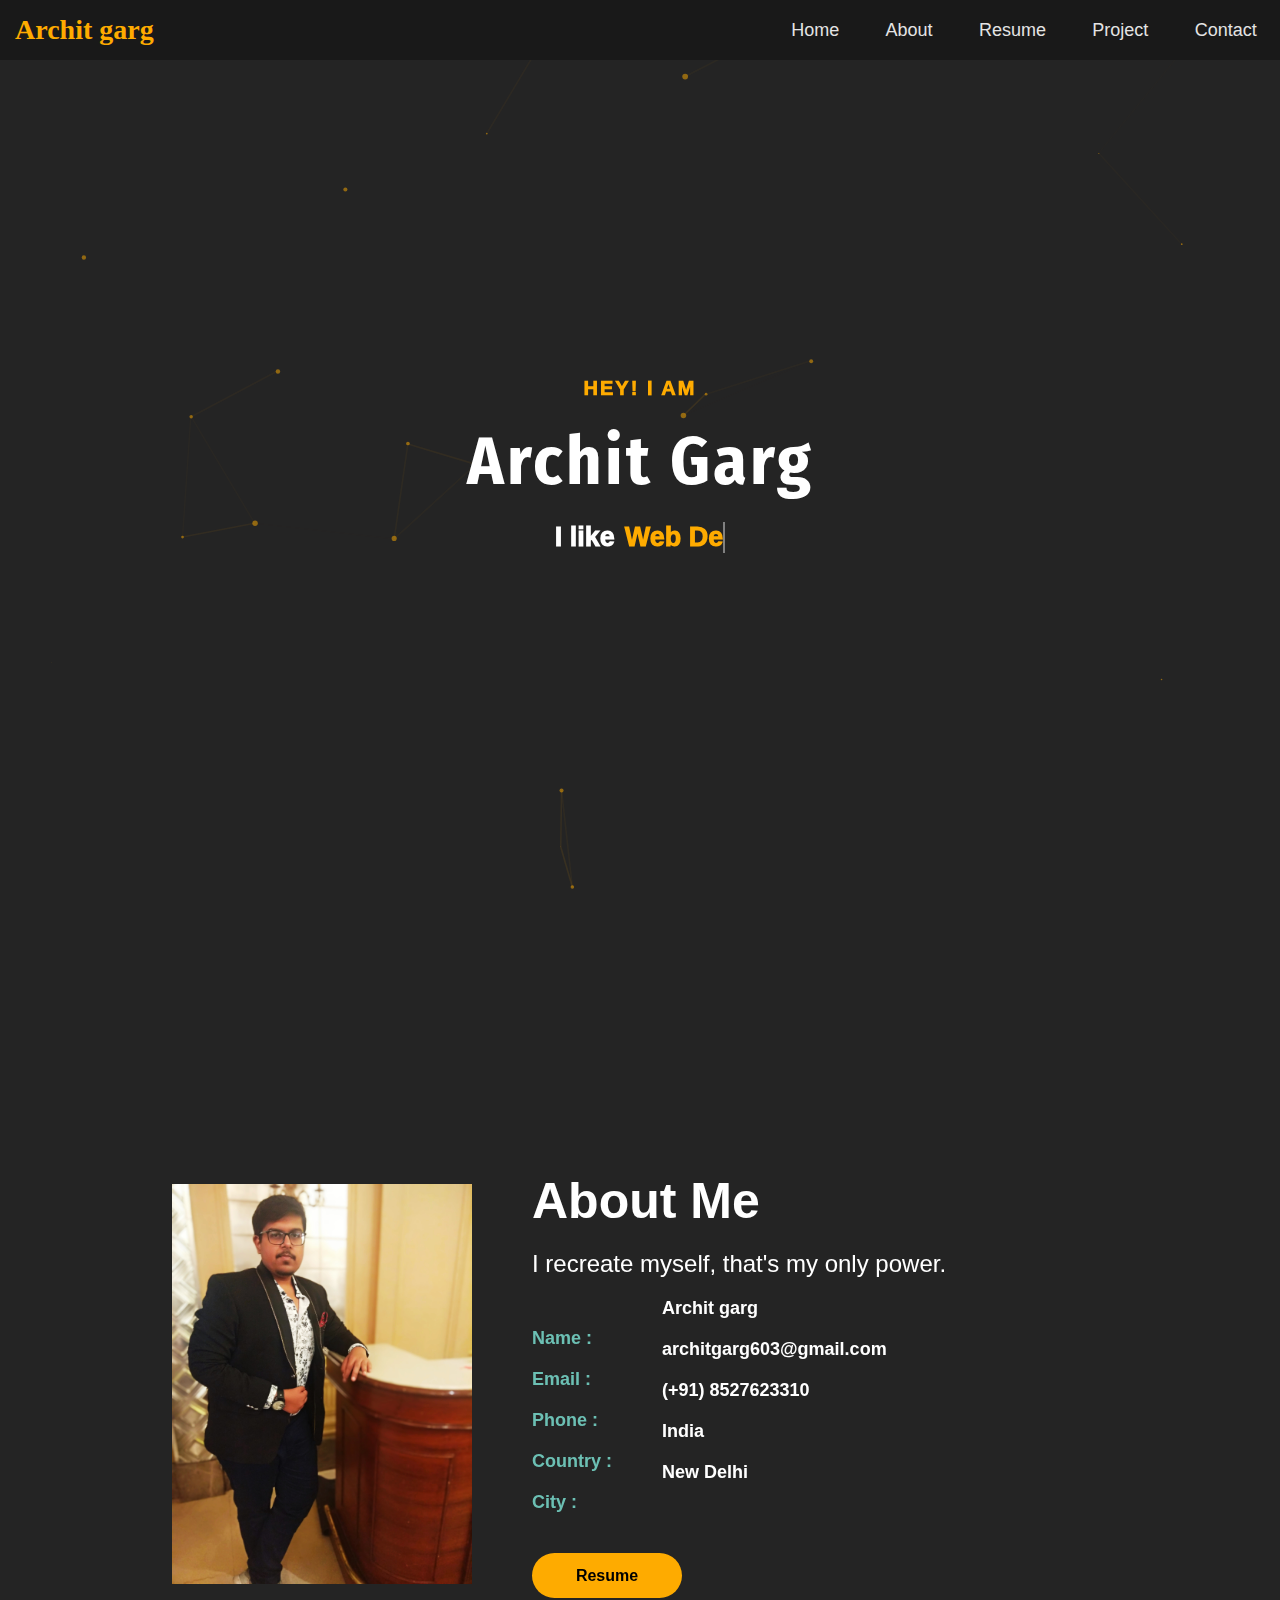
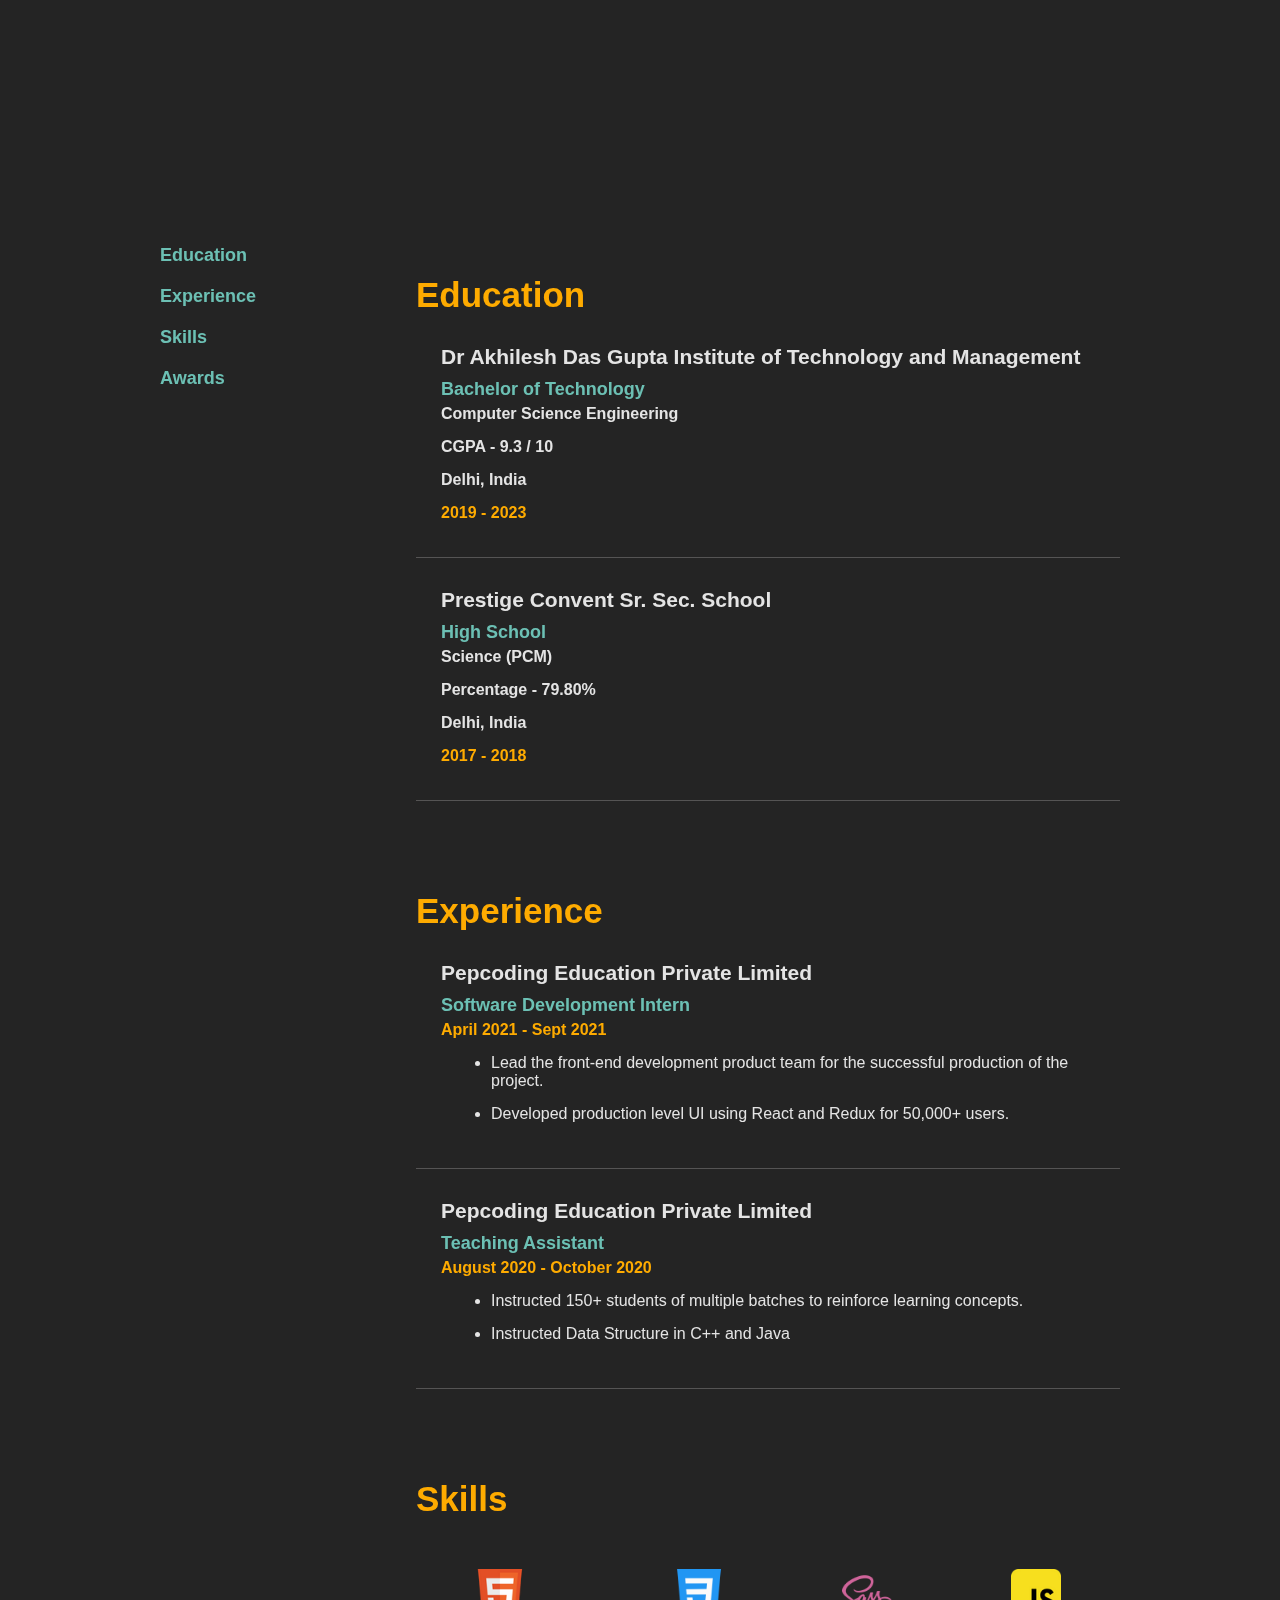
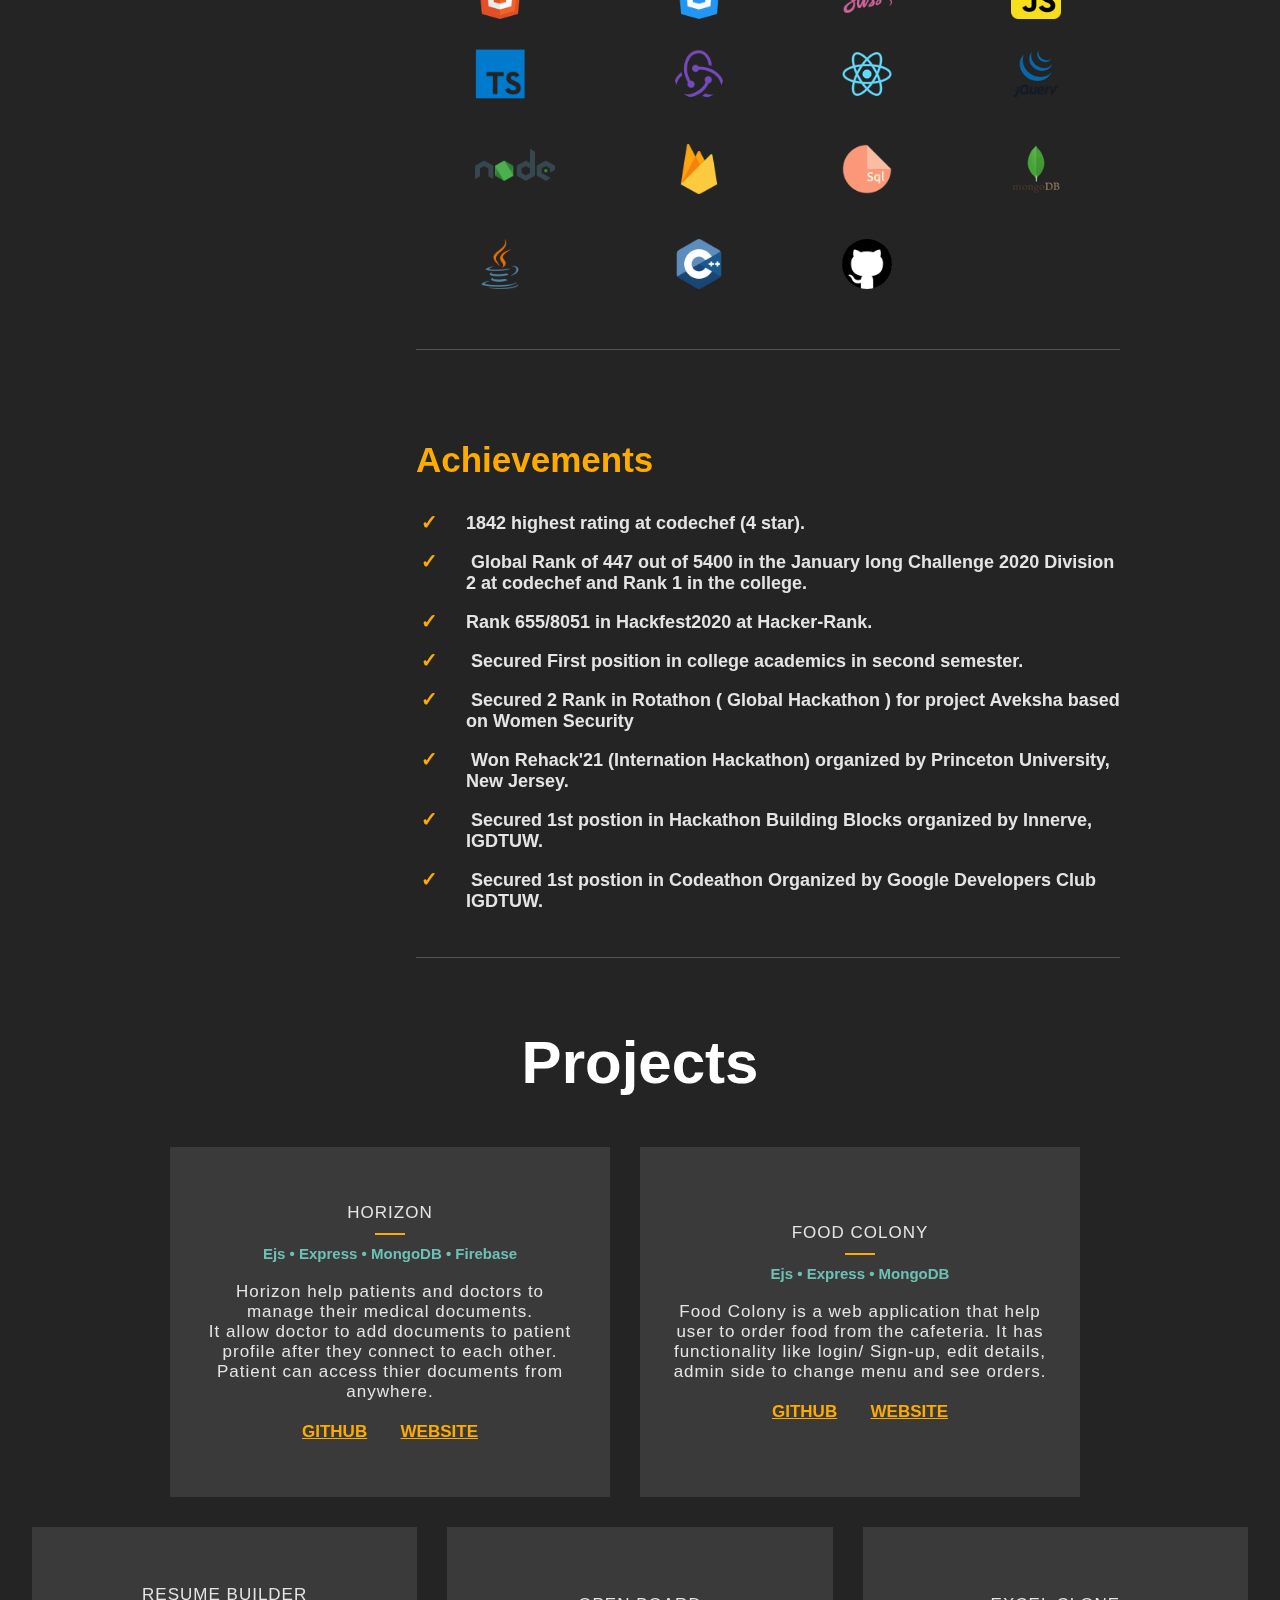
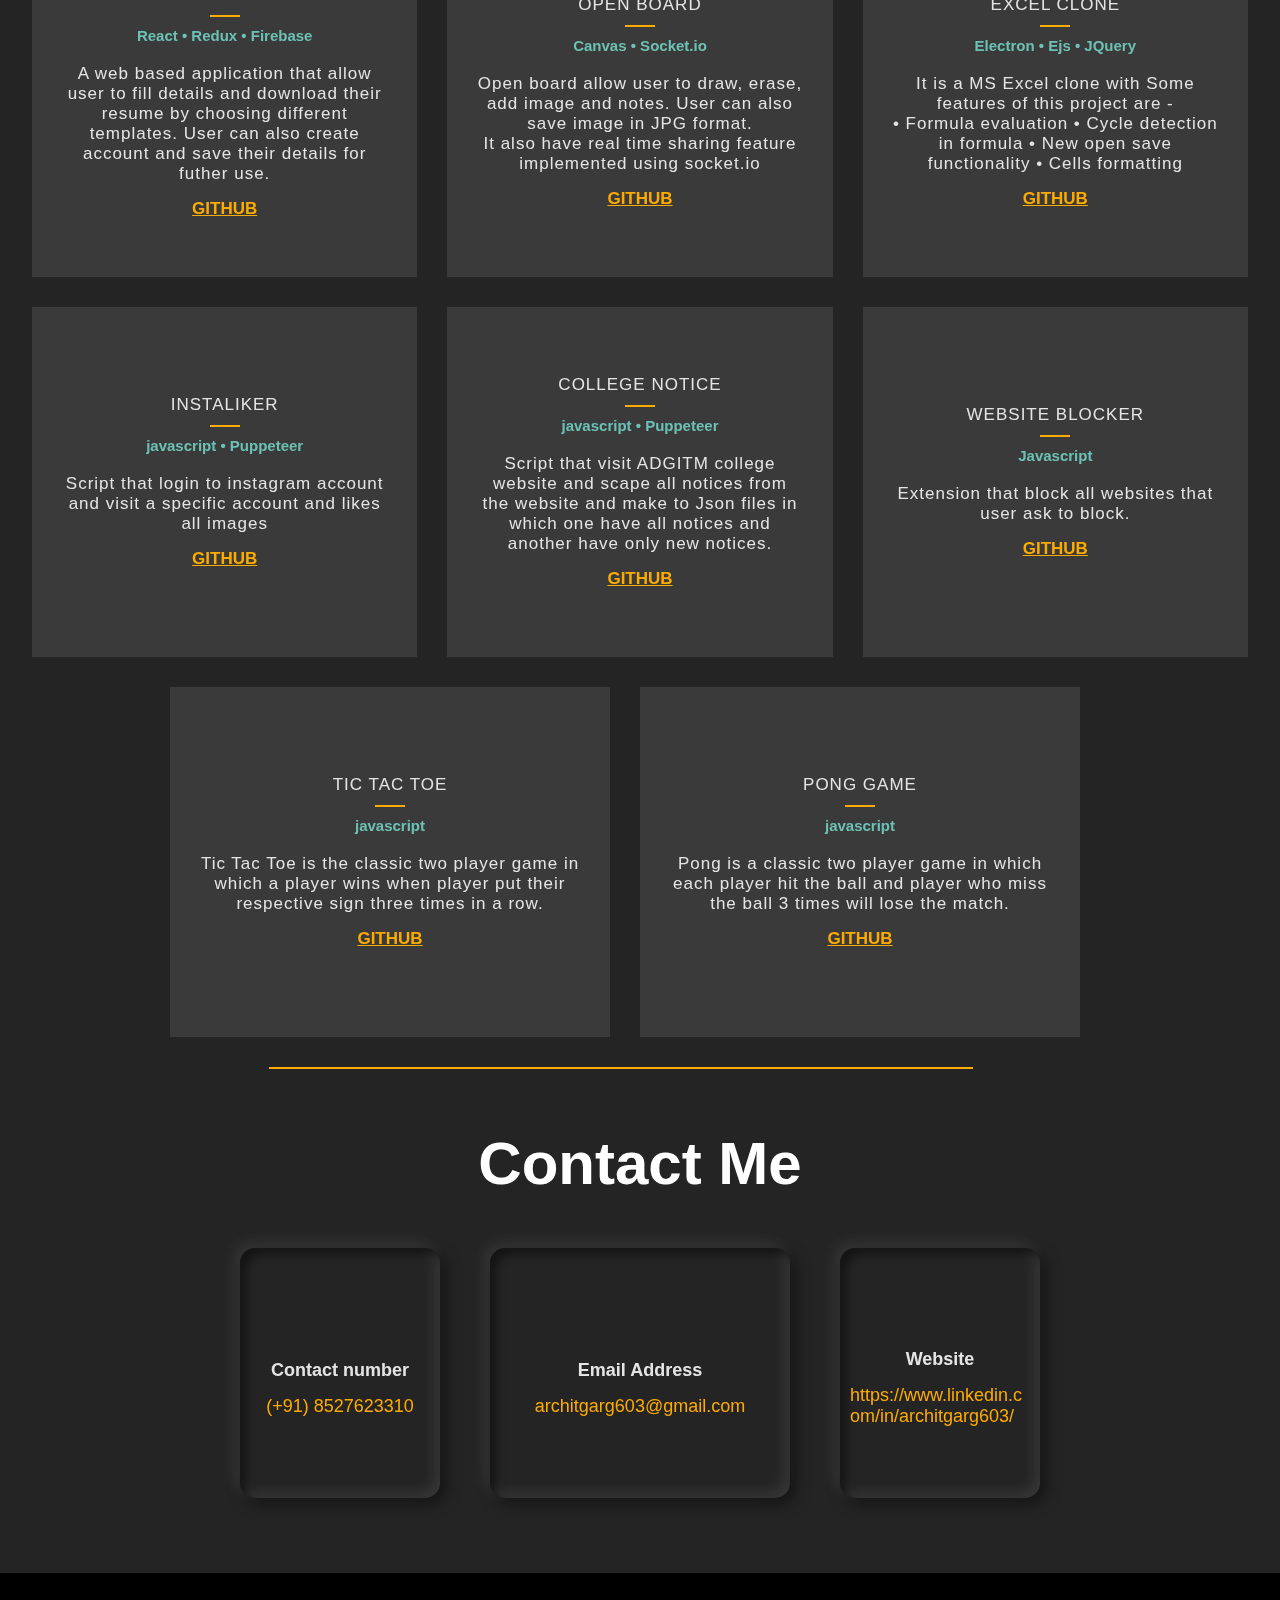
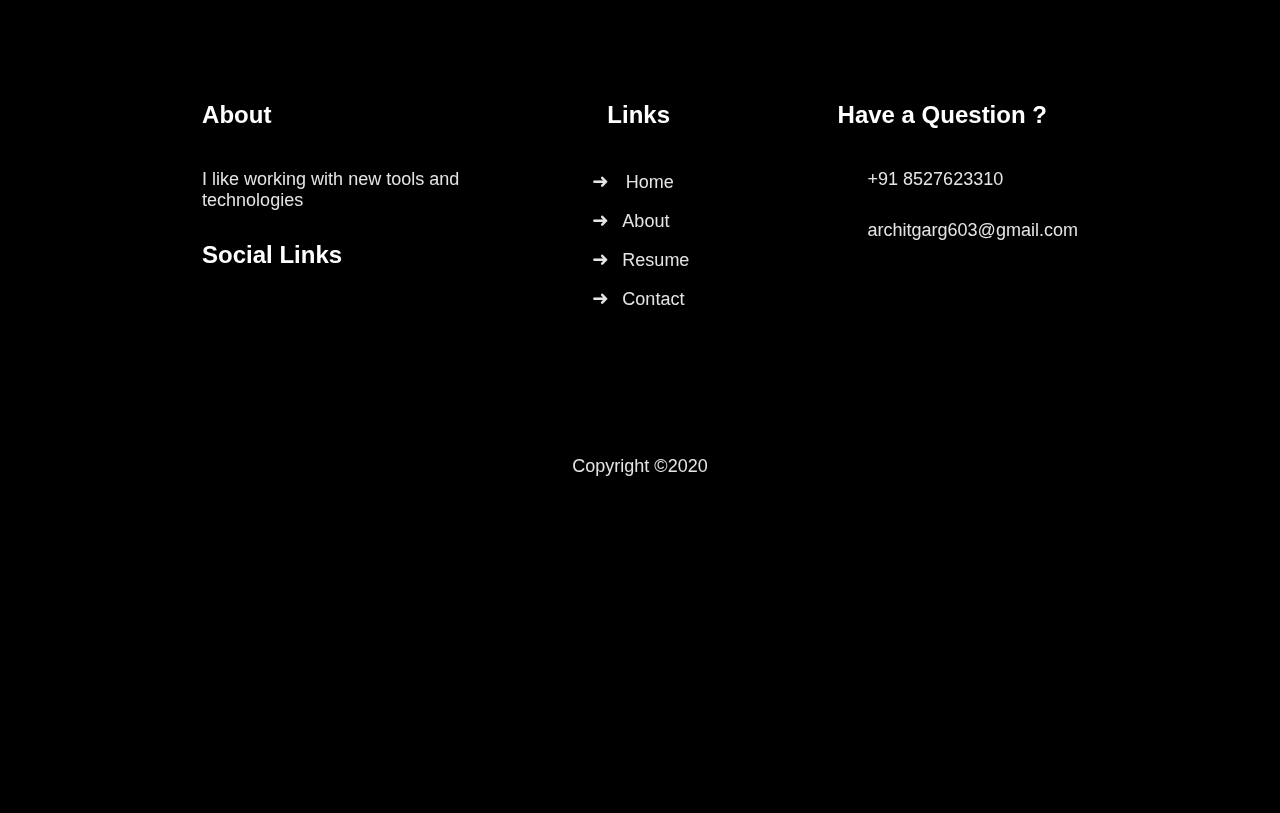
<file: docs/index.html>
<!DOCTYPE html>
<html lang="en">
  <head>
    <meta charset="UTF-8" />
    <meta name="viewport" content="width=device-width, initial-scale=1.0" />
    <link rel="stylesheet" href="./css/particle_style.css" />
    <link rel="preconnect" href="https://fonts.gstatic.com" />
    <link
      href="https://fonts.googleapis.com/css2?family=Fira+Sans+Condensed:wght@900&display=swap"
      rel="stylesheet"
    />
    <link
      rel="stylesheet"
      href="https://cdnjs.cloudflare.com/ajax/libs/font-awesome/5.15.1/css/all.min.css"
      integrity="sha512-+4zCK9k+qNFUR5X+cKL9EIR+ZOhtIloNl9GIKS57V1MyNsYpYcUrUeQc9vNfzsWfV28IaLL3i96P9sdNyeRssA=="
      crossorigin="anonymous"
    />
    <link rel="stylesheet" href="./css/style.css" />
    <link rel="stylesheet" href="./css/query.css" />
    <title>Resume</title>
  </head>

  <body>
    <div class="nav-bar">
      <div class="logo dj a">Archit garg</div>
      <div class="nav-btn">
        <ul>
          <li>
            <a class="" href="#land">Home</a>
          </li>
          <li><a class="" href="#intro-pg">About</a></li>
          <li><a class="" href="#resume">Resume</a></li>
          <li><a class="" href="#project">Project</a></li>
          <li><a class="" href="#contact">Contact</a></li>
        </ul>
      </div>
      <div class="burger-nav">
        <i class="fas fa-bars"></i>
      </div>
    </div>
    <div class="nav-btn-slide">
      <ul>
        <li>
          <a class="" href="#land">Home</a>
        </li>
        <li><a class="" href="#intro-pg">About</a></li>
        <li><a class="" href="#resume">Resume</a></li>
        <li><a class="" href="#project">Project</a></li>
        <li><a class="" href="#contact">Contact</a></li>
      </ul>
    </div>
    <div id="land" class="landing-pg">
      <div id="particles-js" class="bk-anime"></div>
      <div class="intro">
        <div class="l1">HEY! I AM</div>
        <div class="l2">Archit Garg</div>
        <div class="l3">I like <span class="type-anime"></span></div>
      </div>
      <a
        class="ca3-scroll-down-link ca3-scroll-down-arrow"
        data-ca3_iconfont="ETmodules"
        data-ca3_icon=""
      >
        <i class="fas fa-chevron-down"></i>
      </a>
    </div>
    <div class="intro-pg dj a" id="intro-pg">
      <div class="intro-img">
        <img src="./img/fullimg.jpg" alt="about me image" />
      </div>
      <div class="about-me dj" id="about-me">
        <div class="about-me-head">About Me</div>
        <h2>I recreate myself, that's my only power.</h2>
        <div class="intro-details">
          <div class="l1">
            <ul>
              <li>Name :</li>
              <li>Email :</li>
              <li>Phone :</li>
              <li>Country :</li>
              <li>City :</li>
            </ul>
          </div>
          <div class="l2">
            <ul>
              <li>Archit garg</li>
              <li>architgarg603@gmail.com</li>
              <li>(+91) 8527623310</li>
              <li>India</li>
              <li>New Delhi</li>
            </ul>
          </div>
        </div>
        <div class="btn dj a" id="downloadCV">
          <a
            https://drive.google.com/file/d/1O6ZGHtAHDi5OcgUUbje-FD5Ajs7BqsVr/view?usp=sharing"
            target="_blank"
            >Resume</a
          >
        </div>
      </div>
    </div>
    <div id="resume" class="mid-container">
      <div class="left">
        <div class="side-navs">
          <ul>
            <li><a class="" href="#resume">Education</a></li>
            <li><a class="" href="#exp">Experience</a></li>
            <li><a class="" href="#skills">Skills</a></li>
            <li><a class="" href="#achievement">Awards</a></li>
          </ul>
        </div>
      </div>
      <div class="right">
        <div class="edu">
          <div class="heading">Education</div>
          <div class="p1">
            <div class="mid-logo"><i class="fas fa-graduation-cap"></i></div>
            <div class="edu-details">
              <div class="name">
                Dr Akhilesh Das Gupta Institute of Technology and Management
              </div>
              <div class="qualification">Bachelor of Technology</div>
              <div class="major">Computer Science Engineering</div>
              <div class="cgpa">CGPA - 9.3 / 10</div>
              <div class="loc">Delhi, India</div>
              <div class="yr">2019 - 2023</div>
            </div>
          </div>
          <div class="p1">
            <div class="mid-logo"><i class="fas fa-book-open"></i></div>
            <div class="edu-details">
              <div class="name">Prestige Convent Sr. Sec. School</div>
              <div class="qualification">High School</div>
              <div class="major">Science (PCM)</div>
              <div class="cgpa">Percentage - 79.80%</div>
              <div class="loc">Delhi, India</div>
              <div class="yr">2017 - 2018</div>
            </div>
          </div>
        </div>
        <div id="exp" class="exp">
          <div class="heading">Experience</div>
          <div class="p2">
            <div class="mid-logo"><i class="fas fa-briefcase"></i></div>
            <div class="edu-details">
              <div class="name">Pepcoding Education Private Limited</div>
              <div class="qualification">Software Development Intern</div>
              <div class="yr">April 2021 - Sept 2021</div>
              <ul>
                <li>
                  Lead the front-end development product team for the successful
                  production of the project.
                </li>
                <li>
                  Developed production level UI using React and Redux for
                  50,000+ users.
                </li>
              </ul>
            </div>
          </div>
          <div class="p2">
            <div class="mid-logo"><i class="fas fa-briefcase"></i></div>
            <div class="edu-details">
                <div class="edu-details">
                    <div class="name">Pepcoding Education Private Limited</div>
                    <div class="qualification">Teaching Assistant</div>
                    <div class="yr">August 2020 - October 2020</div>
                    <ul>
                      <li>
                        Instructed 150+ students of multiple batches to reinforce
                        learning concepts.
                      </li>
                      <li>Instructed Data Structure in C++ and Java</li>
                    </ul>
                  </div>
            </div>
          </div>
        </div>
        <div id="skills" class="skills">
          <div class="heading">Skills</div>
          <div class="skill-details">
            <div class="l1">
              <img src="./img/html.png" class="push" alt="" />
              <img src="./img/css.png" alt="" />
              <img src="./img/sass.png" alt="" />
              <img src="./img/javascript.png" alt="" />
             </div>
             <div class="l3">
               <img src="./img/typescript.png" class="push" alt="" />
               <img src="./img/redux.png" class="github" alt="" />
               <img src="./img/react.png" alt="" />
               <img src="./img/jquery.png" alt="" />
              </div>
              <div class="l2">
                <img src="./img/nodejs.png" class="nodejs" alt="" />
                <img src="./img/firebase.png" alt="" />
                <img src="./img/sql.png" alt="" />
                <img src="./img/mongodb.png" alt="" />
              </div>
              <div class="l3">
                <img src="./img/java.png" class="push" alt="" />
                <img src="./img/c.png" alt="" />
                <img src="./img/github.png" class="github" alt="" />
                <img src="./img/sass.png" style="opacity: 0;" alt="" />
            </div>
          </div>
        </div>
        <div id="achievement" class="achievement">
          <div class="heading">Achievements</div>
          <div class="p3">
            <ul>
              <li>1842 highest rating at codechef (4 star).</li>
              <li>
                Global Rank of 447 out of 5400 in the January long Challenge
                2020 Division 2 at codechef and Rank 1 in the college.
              </li>
              <li>Rank 655/8051 in Hackfest2020 at Hacker-Rank.</li>
              <li>
                Secured First position in college academics in second semester.
              </li>
              <li>
                Secured 2 Rank in Rotathon ( Global Hackathon ) for project
                Aveksha based on Women Security
              </li>
              <li>
                Won Rehack'21 (Internation Hackathon) organized by Princeton University, New Jersey.
              </li>
              <li>
                Secured 1st postion in Hackathon Building Blocks organized by Innerve, IGDTUW.
              </li>
              <li>
                Secured 1st postion in Codeathon Organized by Google Developers Club IGDTUW.
              </li>
            </ul>
          </div>
        </div>
      </div>
    </div>

    <div id="project" class="projects">
      <div class="pro-heading dj a">Projects</div>
      <div class="pro-container">
        <div class="l">
          <div class="pro1 pro">
            <div class="pro-logo">
              <i class="fas fa-hand-holding-medical"></i>
            </div>
            <div class="head">Horizon</div>
            <hr class="line" />
            <div class="stack">Ejs • Express • MongoDB • Firebase</div>
            <div class="des">
              Horizon help patients and doctors to manage their medical
              documents.<br />
              It allow doctor to add documents to patient profile after they
              connect to each other.<br />
              Patient can access thier documents from anywhere.
            </div>
            <div style="margin-top: 20px">
              <a
                href="https://github.com/architgarg603/Horizon"
                target="_blank"
                style="margin-right: 30px"
                >GITHUB</a
              >
              <a href="https://horizoncenter.herokuapp.com/" target="_blank"
                >WEBSITE</a
              >
            </div>
          </div>
          <div class="pro2 pro">
            <div class="pro-logo"><i class="fas fa-pizza-slice"></i></div>
            <div class="head">Food Colony</div>
            <hr class="line" />
            <div class="stack">Ejs • Express • MongoDB</div>
            <div class="des">
              Food Colony is a web application that help user to order food from
              the cafeteria. It has functionality like login/ Sign-up, edit
              details, admin side to change menu and see orders.
            </div>
            <div style="margin-top: 20px">
              <a
                href="https://github.com/architgarg603/foodColony"
                target="_blank"
                style="margin-right: 30px"
                >GITHUB</a
              >
              <a href="https://foodcolony.herokuapp.com/" target="_blank"
                >WEBSITE</a
              >
            </div>
          </div>
        </div>
        <div class="l1">
          <div class="pro1 pro">
            <div class="pro-logo"><i class="far fa-file"></i></div>
            <div class="head">Resume Builder</div>
            <hr class="line" />
            <div class="stack">React • Redux • Firebase</div>
            <div class="des">
              A web based application that allow user to fill details and
              download their resume by choosing different templates. User can
              also create account and save their details for futher use.
            </div>
            <a
              href="https://github.com/architgarg603/resume_builder"
              target="_blank"
              >GITHUB</a
            >
          </div>
          <div class="pro2 pro">
            <div class="pro-logo"><i class="fas fa-pencil-alt"></i></div>
            <div class="head">Open Board</div>
            <hr class="line" />
            <div class="stack">Canvas • Socket.io</div>
            <div class="des">
              Open board allow user to draw, erase, add image and notes. User
              can also save image in JPG format.<br />
              It also have real time sharing feature implemented using socket.io
            </div>
            <a
              href="https://github.com/architgarg603/Open_Board"
              target="_blank"
              >GITHUB</a
            >
          </div>
          <div class="pro3 pro">
            <div class="pro-logo"><i class="far fa-file-excel"></i></div>
            <div class="head">Excel Clone</div>
            <hr class="line" />
            <div class="stack">Electron • Ejs • JQuery</div>
            <div class="des">
              It is a MS Excel clone with Some features of this project are -
              <br />
              • Formula evaluation • Cycle detection in formula • New open save
              functionality • Cells formatting
            </div>
            <a
              href="https://github.com/architgarg603/Open_Board"
              target="_blank"
              >GITHUB</a
            >
          </div>
        </div>

        <div class="l2">
          <div class="pro1 pro">
            <div class="pro-logo"><i class="fab fa-node-js"></i></div>
            <div class="head">InstaLiker</div>
            <hr class="line" />
            <div class="stack">javascript • Puppeteer</div>
            <div class="des">
              Script that login to instagram account and visit a specific
              account and likes all images
            </div>
            <a
              href="https://github.com/architgarg603/InstaLiker"
              target="_blank"
              >GITHUB</a
            >
          </div>
          <div class="pro2 pro">
            <div class="pro-logo"><i class="fas fa-university"></i></div>
            <div class="head">College Notice</div>
            <hr class="line" />
            <div class="stack">javascript • Puppeteer</div>
            <div class="des">
              Script that visit ADGITM college website and scape all notices
              from the website and make to Json files in which one have all
              notices and another have only new notices.
            </div>
            <a
              href="https://github.com/architgarg603/Open_Board"
              target="_blank"
              >GITHUB</a
            >
          </div>
          <div class="pro3 pro">
            <div class="pro-logo"><i class="fas fa-fire"></i></div>
            <div class="head">Website Blocker</div>
            <hr class="line" />
            <div class="stack">Javascript</div>
            <div class="des">
              Extension that block all websites that user ask to block.
            </div>
            <a
              href="https://github.com/architgarg603/website-blocker"
              target="_blank"
              >GITHUB</a
            >
          </div>
        </div>
        <div class="l3">
          <div class="pro1 pro">
            <div class="pro-logo"><i class="far fa-times-circle"></i></div>
            <div class="head">Tic Tac Toe</div>
            <hr class="line" />
            <div class="stack">javascript</div>
            <div class="des">
              Tic Tac Toe is the classic two player game in which a player wins
              when player put their respective sign three times in a row.
            </div>
            <a
              href="https://github.com/architgarg603/Tic-Tac-Toe"
              target="_blank"
              >GITHUB</a
            >
          </div>
          <div class="pro2 pro">
            <div class="pro-logo"><i class="fas fa-table-tennis"></i></div>
            <div class="head">Pong Game</div>
            <hr class="line" />
            <div class="stack">javascript</div>
            <div class="des">
              Pong is a classic two player game in which each player hit the
              ball and player who miss the ball 3 times will lose the match.
            </div>
            <a href="https://github.com/architgarg603/pong-game" target="_blank"
              >GITHUB</a
            >
          </div>
        </div>
      </div>
    </div>

    <hr id="contact" class="bLine line" />

    <div class="contact-me">
      <div class="con-heading dj a">Contact Me</div>
      <div class="top dj a">
        <div class="c1">
          <div class="con-logo"><i class="fas fa-phone-alt"></i></div>
          <div class="con-head">Contact number</div>
          <div class="con-detail">(+91) 8527623310</div>
        </div>
        <div class="c2">
          <div class="con-logo"><i class="fas fa-paper-plane"></i></div>
          <div class="con-head">Email Address</div>
          <div class="con-detail">
            <a href="mailto:architgarg603@gmail.com">architgarg603@gmail.com</a>
          </div>
        </div>
        <div class="c3">
          <div class="con-logo"><i class="fas fa-globe-americas"></i></div>
          <div class="con-head">Website</div>
          <div class="con-detail">
            <a href="https://www.linkedin.com/in/architgarg603/"
              >https://www.linkedin.com/in/architgarg603/</a
            >
          </div>
        </div>
      </div>
    </div>
    <div class="footer">
      <div class="fcontainer">
        <div class="row1 dj">
          <div class="fl1">
            <div class="fheading">About</div>
            <div class="fdetails">
              I like working with new tools and <br />
              technologies
            </div>
            <div class="fheading social">Social Links</div>
            <div class="fdetails">
              <a href="https://github.com/architgarg603" target="_blank"
                ><i class="fab fa-github"></i
              ></a>
              <a
                href="https://www.linkedin.com/in/architgarg603/"
                target="_blank"
                ><i class="fab fa-linkedin-in"></i
              ></a>
              <a href="https://www.instagram.com/_archit.garg_/" target="_blank"
                ><i class="fab fa-instagram"></i
              ></a>
            </div>
          </div>
          <div class="fl2">
            <div class="fheading">Links</div>
            <ul>
              <li>
                <a href="#land">Home</a>
              </li>
              <li><a href="#intro-pg">About</a></li>
              <li><a href="#resume">Resume</a></li>
              <li><a href="#contact">Contact</a></li>
            </ul>
          </div>
          <div class="fl3">
            <div class="fheading">Have a Question ?</div>
            <div class="fdetails-phone">
              +91 8527623310
              <i class="fas fa-phone-alt" id="f-phone-i"></i>
            </div>
            <div class="fdetails-email">
              <a href="mailto:architgarg603@gmail.com"
                >architgarg603@gmail.com</a
              >
              <i class="fas fa-envelope" id="f-email-i"></i>
            </div>
          </div>
        </div>
        <div class="row2">Copyright ©2020</div>
      </div>
    </div>

    <script src="./js/particle.min.js"></script>
    <script src="./js/particle_script.js"></script>
    <script src="./js/script.js"></script>
  </body>
</html>
</file>
<file: docs/css/particle_style.css>
body{ margin:0; font:normal 75% Arial, Helvetica, sans-serif; } canvas{ display: block; vertical-align: bottom; } #particles-js{ position:absolute; width: 100%; height: 100%; background-color: #242424; background-image: url(""); background-repeat: no-repeat; background-size: cover; background-position: 50% 50%; }.count-particles{ background: #000022; position: absolute; top: 48px; left: 0; width: 80px; color: #13E8E9; font-size: .8em; text-align: left; text-indent: 4px; line-height: 14px; padding-bottom: 2px; font-family: Helvetica, Arial, sans-serif; font-weight: bold; } .js-count-particles{ font-size: 1.1em; } #stats, .count-particles{ -webkit-user-select: none; margin-top: 5px; margin-left: 5px; } #stats{ border-radius: 3px 3px 0 0; overflow: hidden; } .count-particles{ border-radius: 0 0 3px 3px; }


html body [data-ca3_iconfont="ETmodules"]::before {
    font-family: "ETmodules";
}
[data-ca3_icon]::before {
    font-weight: normal;
    content: attr(data-ca3_icon);
}

.ca3-scroll-down-arrow {
	background-size: contain;
	background-repeat: no-repeat;
}
.ca3-scroll-down-arrow  i{
	color: #feab00 ;
	height: 10px;
	/* font-weight: 800; */


}
.ca3-scroll-down-link {
  cursor:pointer;
	height: 30px;
	width: 60px;
	margin: 0px 0 0 -40px;
	line-height: 60px;
	position: absolute;
	left: 50%;
	bottom: 80px;
	color: #fe5d00;
	text-align: center;
	font-size: 70px;
	text-decoration: none;
	text-shadow: 0px 0px 3px rgba(228, 15, 15, 0.4);

	-webkit-animation: ca3_fade_move_down 2s ease-in-out infinite;
	-moz-animation:    ca3_fade_move_down 2s ease-in-out infinite;
	animation:         ca3_fade_move_down 2s ease-in-out infinite;
}


/*animated scroll arrow animation*/
@-webkit-keyframes ca3_fade_move_down {
  0%   { -webkit-transform:translate(0,-20px); opacity: 0;  }
  50%  { opacity: 1;  }
  100% { -webkit-transform:translate(0,20px); opacity: 0; }
}
@-moz-keyframes ca3_fade_move_down {
  0%   { -moz-transform:translate(0,-20px); opacity: 0;  }
  50%  { opacity: 1;  }
  100% { -moz-transform:translate(0,20px); opacity: 0; }
}
@keyframes ca3_fade_move_down {
  0%   { transform:translate(0,-20px); opacity: 0;  }
  50%  { opacity: 1;  }
  100% { transform:translate(0,20px); opacity: 0; }
}
</file>
<file: docs/css/style.css>
*{
    margin: 0px;
    padding: 0px;
    box-sizing: border-box;
    font-family:Arial, Helvetica, sans-serif;
    scroll-behavior: smooth;
}
body{
    background-color: #242424;
}
.dj{
    display: flex;
    justify-content: center;
}
.a{
    align-items: center;
}
.active{
    display: block !important;
}

.bk-anime{
    position: absolute;
    z-index: -1;
}
.nav-bar{
    background-color: #191919;
    width: 100%;
    height: 60px;
    color: white;
    display: flex;
    justify-content: space-between;
    position: absolute;
    z-index: 5;
    transition: all .4s ease-in-out;
    transform-origin: top;
    transform: scaleY(1);
}
.fixed{
    position: fixed;
    right: 0px;
    z-index: 5;
    /* background-color: #80808085; */
}
.logo{
    font-size: 28px;
    font-family: cursive;
    color: #feab00;
    font-weight: bold;
    padding-left: 15px;
    width: fit-content;
}
.burger-nav{
    display: none;
}
.nav-btn{
    width: 40%;
    height: 100%;
}
.nav-btn-slide{
    display: none;
    width: 100%;
}
.nav-btn ul{
    display: flex;
    width: 100%;
    height: 100%;
    justify-content: space-around;
    align-items: center;
}
.nav-btn li {
    font-size: large;
    list-style: none;
    position: relative;
    
}
.nav-btn li::before{
    content: "";
    position: absolute;
    bottom: -6px; 
    margin: 0 auto;
    left: 0;
    right: 0;
    width: 0%;
    transition:.4s;
}
.nav-btn li:hover::before{
    width: 100% ;
    border: 1px solid #FFAC00;
    background-color: orange;
}

.hcurr{
    color: #FFAC00 !important;
}
.hcurr::before{
    content: "";
    position: absolute;
    bottom: -6px; 
    margin: 0 auto;
    left: 0;
    right: 0;
    width: 100%;
    border: 1px solid #FFAC00;
    background-color: orange;
    /* transition:.4s; */
    animation-timing-function: ease-out;
}

.nav-btn li a{
    text-decoration: none;
    color: #E4E4E4;
}
.intro{
    display: flex;
    height: calc(100vh);
    flex-direction: column;
    justify-content: center;
    align-items: center;
}
.intro .l1{
    font-size: 20px;
    color: #feab00;
    font-family: 'Franklin Gothic Medium', 'Arial Narrow', Arial, sans-serif;
    font-weight: 1000;
    letter-spacing: 2PX;
    margin-bottom: 20px;
}
.intro .l2{
    font-size: 68px;
    font-weight: bolder;
    font-family: 'Fira Sans Condensed', sans-serif;
    letter-spacing: 3px;
    color: white;
    font-weight: bold;
}

.intro .l3{
    font-size: 27px;
    margin-top: 20px;
    color: white;
    font-weight: bold;
    font-weight:1000;
}

.type-anime{
    font-size: 27px;
    margin-left: 10px;
    color: #feab00;
    font-weight: bold;
    font-weight:1000;
    border-right: 2px solid gray;
}
.intro-pg{
    min-height: 420px;
    height: calc(100vh - 60px);
    margin-top: 65px;
}
.intro-img img{
    height: 400px;
}
.about-me{
    width: 30%;
    flex-direction: column;
    margin-left: 60px;
    width: 45vw;
}
.about-me-head{
    font-size: 50px;
    font-weight:900;
    color: white;
    margin-bottom: 20px;
}

.about-me h2{
    font-size: 200%;
    font-weight:300;
    color: white;
    margin-bottom: 20px;
}

.intro-details{
    display: flex;
}
.intro-details li{
    font-size: 18px;
    font-weight:600;
    color: white;
    list-style: none;
    margin-bottom: 20px;
    margin-right: 50px;
    width: 100%;
    display: flex;
    flex-wrap: wrap;
}
.l1 li{
    color: #6CC0B4;
}

.btn{
    margin-top: 20px;
    width: 150px;
    height: 45px;
    background-color:  #feab00;
    color: black;
    font-size: medium;
    font-weight: 600;
    border-radius: 25px;
}
.btn a{
    color: black;
    text-decoration: none;
}
.btn a:hover{
    color: #E4E4E4;
}
.left{
    width: 20%;
    height: initial;
    

}
.side-navs{
    position: sticky;
    top: 200px;
}
.side-navs li a{
    text-decoration: none;
    color: #6CC0B4;
}

.acurr{
    color: #FFAC00 !important;
    margin-left: 20px;
    position: relative;
}
.acurr::after{

    position: absolute;
    top: 50%;
    left: -24px;
    width: 20px;
    height: 2px;
    content: '';
    -webkit-transform: translateY(-50%);
    -ms-transform: translateY(-50%);
    transform: translateY(-50%);
    background: #FFAC00;

}

.side-navs li{
    font-size: 18px;
    font-weight:600;
    list-style: none;
    margin-bottom: 20px;
    margin-right: 50px;
    cursor: pointer;
}
.right{
    width: 55%;

}
.heading{
    font-size: 35px;
    font-weight:900;
    color: #feab00;
    margin-bottom: 25px;
    margin-top: 30px;
}
.p1,.p2,.p3{
    border-bottom: 1px solid rgb(85, 84, 84);
    margin-top: 30px;
    display: flex;
    padding-bottom: 20px;
}
#resume{
    padding-top: 40px;
    height: fit-content;
    display: flex;
    justify-content: center;

}
#exp, #skills,#achievement{
    padding-top: 60px;
}
.mid-logo i{
    color: #feab00;
    font-size: 45px;
    margin-right: 25px;
}
.name{
    font-size: 21px;
    font-weight:900;
    color: #E4E4E4;
    margin-bottom: 10px;
}
.qualification,.cgpa, .major,.loc,.yr{
    font-size: 16px;
    font-weight:750;
    color: #E4E4E4;
    margin-bottom: 15px;
}

.qualification{
    color: #6CC0B4;
    font-size: 18px;
    margin-bottom: 5px;
}
.yr{
    color: #feab00;
}
.p2,.p3{
    display: flex;
    padding-bottom: 30px;

}

.p2 li{
    font-size: 16px;
    font-weight:500;
    margin-left: 50px;
    color: #E4E4E4;
    margin-bottom: 15px;
}
.skills{
    border-bottom: 1px solid rgb(85, 84, 84);
    padding-bottom: 30px;
}
.skill-details .l1,.skill-details .l2,.skill-details .l3{
    display: flex;
    justify-content: space-around;
    align-items: center;
    width: 100%;
    margin-bottom: 30px;
}
.skill-details .l1{
    margin-top: 50px;
}
.skill-details img{
    height: 50px;
    transition: transform 0.5s;
}
.skill-details img:hover{
    transform: scale(1.2);
}
.github{
    border-radius: 50%;
}
.nodejs{
    height: 80px !important; 
}
.push{
    margin-right: 30px;
}

.achievement li{
font-size: large;
color: #E4E4E4;
font-weight:700;
margin-left: 50px;
margin-bottom: 15px;
list-style:none;

}

.achievement li::before {
    content:  '✓';
    color:#feab00;
    display: inline-block; 
    width: 1em;
    font-size: 20px;
    margin-left: -45px;
    margin-right: 25px;
  }

.pro-heading{
    font-size: 60px;
    font-weight:900;
    color: white;
    margin-bottom: 50px;
    margin-top: 50px;
}
.projects{
    width:100%;
    padding-top: 20px;
    margin-bottom: 75px;
    margin: auto;
    width: 95%;
}
.pro{
    display: flex;
    flex-direction: column;
    justify-content: center;
    align-items: center;
    transition: background 0.6s;
}
.pro:hover{
    background-color: #feab00 !important;
}
.pro:hover .pro-logo i, .pro:hover a{
    color: #E4E4E4;
}
.pro:hover .line{
    border-color: #E4E4E4;
    background-color: #E4E4E4;

}
.pro:hover .head, .pro:hover .stack,.pro:hover .des{
    color: black;
} 
.l1,.l2,.l3,.l{
    display: flex;
    justify-content: center;
}
.project .l1{
    width: 100%;
    display: flex;
}
.pro1, .pro2,.pro3{
    height: 350px;
    width: 440px;
    background-color: #3A3A3A;
}

.pro2{
    margin: 0px 30px 0px 30px;
}
.pro-logo i{
    color: #feab00;
    margin-bottom:30px ;
    font-size: 50px;
}
.pro .head{
    font-size: 17px;
    letter-spacing: 1px;
    color: #E4E4E4;
    font-weight:500;
    text-transform: uppercase;
    margin-bottom: 10px;
}
.pro .stack{
    color: #6CC0B4;
    font-size: 15px;
    margin-bottom: 5px;
    font-weight: 700;
    margin-bottom: 20px;
}
.pro .des{
    font-size: 17px;
    letter-spacing: 1px;
    color: #E4E4E4;
    font-weight:400;
    padding: 0px 30px;
    text-align: center;
}
.line{
    width: 30px;
    background-color: #feab00;
    border: 1px solid;
    border-color: #feab00;
    margin-bottom: 10px;
}
.pro a{
    color: #feab00;
    font-size: 17px;
    font-weight: 800;
    margin-top: 15px;
}

.projects .l2,.l3,.l1{
    margin-top: 30px;
}

.bLine{
    width: 55% ;
    margin-left: 21%;
    margin-bottom: 60px;
    margin-top: 30px;
}

.con-heading{
    font-size: 60px;
    font-weight:900;
    color: white;
    margin-bottom: 50px;
    margin-top: 50px;
}

.c1,.c3,.c2{
    height: 250px;
    width: 200px;
    box-shadow: inset 6px 6px 8px rgba(0, 0, 0,0.5),inset -4px -4px 15px rgba(255,255,255,0.1),5px 5px 15px rgba(0, 0, 0,0.5), -5px -5px 15px rgba(255,255,255,0.1);
    border-radius: 15px;
    display: flex;
    flex-direction: column;
    align-items: center;
    justify-content: center;
}
.c2{
    width: 300px;
    margin: 0px 50px;
}

.c3 .con-detail{
    max-width: 90%;
    word-wrap: break-word;
}
.con-logo{
    color: #feab00;
    font-size: xxx-large;
}
.con-head{
    font-size: 18px;
    font-weight: 600;
    color: #E4E4E4;
    margin: 30px 0px 15px 0px;
}
.con-detail,.con-detail a{
    font-size: 18px;
    font-weight: 400;
    color:#feab00;
    text-decoration: none;
}
.top{
    margin-bottom: 75px;
}
.bottom{
margin-bottom: 30px;
}

.pic img{
    height: 500px;
    width: 380px;
    border-radius: 20px 0px 0px 20px;
}


.con-right  form{
    border-radius: 0px 20px 20px 0px ;
    display: flex;
    flex-direction: column;
    background-color: #F8F9FA;
    height: 500px;
    width: 600px;
    padding: 50px;
}
.con-name{
    height: 50px;
    border: 2px solid lightgray;
    border-radius: 5px;
    font-size: large;
    padding: 10px;
}
.con-email{
    height: 50px;
    margin: 20px 0px;
    border: 2px solid lightgray;
    border-radius: 5px;
    font-size: large;
    padding: 10px;
}
.con-mess{
    border: 2px solid lightgray;
    border-radius: 5px;
    font-size: large;
    padding: 10px;
}
.con-btn input:hover{
    color: white;

}

.con-btn input{
    padding: 10px;
    background-color: transparent;
    border: none;
    font-size: medium;
    font-weight: 750;
    display: flex;
    align-items: center;
    justify-content: center;
    height: 100%;
    width: 100%;
    
}
.footer{
    background-color: black;
    width: 100%;
    padding: 10%;
    min-height: 360px;
    height: calc(100vh - 60px);
}
.fcontainer{
    width: 100%;
    height: 100%;
}

.fheading{
    font-size: x-large;
    font-weight: 700;
    color: white;
    margin-bottom: 40px;
}
.fdetails{
    font-size: large;
    color: #E4E4E4;
    margin-bottom: 30px;
}   

.fdetails i{
    font-size: xx-large;
    color: white;
    margin-right: 20px;
}

.social{
    margin-bottom: 20px;
}
.fl2{
}

.fl2 li a{
    
    font-size: large;
    color: #E4E4E4;
    margin-bottom: 30px;
    text-decoration: none;
}   
.fl2 li{
    margin-bottom: 15px;
    list-style: none;
}

.fl2 li:before {
    content:  "➜";
    color:#E4E4E4;
    display: inline-block; 
    width: 1em;
    font-size: 20px;
    margin-left: -15px;
    margin-right: 10px;
}
.fl3{

    position: relative;
}
.fdetails-phone{
    
    font-size: large;
    color: #E4E4E4;
    margin-bottom: 30px;
    padding-left: 30px;
}
.fdetails-email a{
    font-size: large;
    padding-left: 30px;
    color: #E4E4E4;
    margin-bottom: 30px;
    text-decoration: none;
}
#f-email-i{
    color: #E4E4E4;
    left: 0px;
    position: absolute;
    font-size: large;
}
#f-phone-i{
    
    color: #E4E4E4;
    left: 0px;
    position: absolute;
    font-size: large;
}

.row1{
    display: flex;
    justify-content: space-around;
}

.row2{
    font-size: large;
    color: #E4E4E4;
    display: flex;
    justify-content: center;
    margin-top: 100px;
}
</file>
<file: docs/css/query.css>
@media only screen and (max-width: 1024px){
    *{
        box-sizing: border-box;
    }

    .ca3-scroll-down-link {
          height: 150px;
    }

    .intro-pg {
        height: calc(55vh - 60px);
    }

    .l1 .pro1,.l1 .pro2,.l1 .pro3 {
        height: 410px;
        width: 29%;
        background-color: #3A3A3A;
    }

    .pro1, .pro2, .pro3 {
        height: 380px;
        width: 29%;
        background-color: #3A3A3A;
    }

    
    .footer {
        background-color: black;
        width: 100%;
        padding: 8%;
        height: calc(60vh - 60px);
    }
    .fcontainer{
        margin-top: 10%;
    }


} 

@media only screen and (max-width: 1000px){
    .pic img {
        height: 430px;
        width: 320px;
        border-radius: 20px 0px 0px 20px;
    }
    .con-right form {
        height: 431px;
        width: 450px;
        padding: 40px;
    }
    .pro1, .pro2, .pro3 {
        height: 420px;
    }
}

@media only screen and (max-width: 795px){
    *{
        box-sizing: border-box;
    }

    .ca3-scroll-down-link {
          height: 150px;
    }

    .logo{
        width: fit-content;
        
    }
    .nav-btn{
        width: 55%;
    }

    .intro-pg {
        height: calc(55vh - 60px);
    }

    .intro-img img {
        height: 320px;
    }

    .about-me {
        margin-left: 40px;
        width: 43%;
    }

    .about-me-head {
        width: 290px;
        font-size: 55px;
    }

    .l1 .pro1,.l1 .pro2,.l1 .pro3 {
        height: 410px;
        width: 29%;
        background-color: #3A3A3A;
    }

    .pro1, .pro2, .pro3 {
        height: 380px;
        width: 29%;
        background-color: #3A3A3A;
    }

    
    .footer {
        background-color: black;
        width: 100%;
        padding: 8%;
        height: calc(57vh - 60px);
    }
    .fcontainer{
        margin-top: 10%;
    }


    .p2 li {
        margin-left: 17px;
    }
    .pro-logo i {
        color: #feab00;
        margin-bottom: 20px;
        font-size: 40px;
    }
    .pro .stack {
        margin-bottom: 10px;
    }
    .pro .des {
        font-size: 17px;
    letter-spacing: 1px;
    color: #E4E4E4;
    font-weight: 300;
    padding: 0px 20px;
    text-align: center;
    }

    
    .con-heading {
        font-size: 50px;
    }
    .c2 {
        width: 275px;
        margin: 0px 25px;
    }
    .c1, .c3, .c2 {
        height: 230px;
    }
    .pic img {
        height: 410px;
        width: 300px;
        border-radius: 20px 0px 0px 20px;
    }
    .con-right form {
        height: 411px;
        width: 350px;
        padding: 40px;
    }

    .footer {
        width: 100%;
        padding: 5% 0%;
        height: calc(50vh - 60px);
    }
    .fcontainer {
        margin-top: 0%;
    }
    .row2{
        margin-top: 50px;
    }


    .fl2 li:before {
        margin-right: 15px;
    }
    
}

@media only screen and (max-width: 710px){
    *{
        box-sizing: border-box;
    }
    .logo {
        width: fit-content;
    }
    .ca3-scroll-down-link {
        height: 75px;
     }
    .nav-btn{
        display: none;
    }
    .vcurr{
        color: #feab00 !important;
    }
    .burger-nav {
        display: block;
        color: #E4E4E4;
        font-size: xx-large;
        padding: 15px 15px 0px 0px;
    
    }
    .nav-btn-slide {
        display: none;
        padding-top: 60px;
        background-color: #191919;
        padding-bottom: 15px;
        transition: all 2s;
        position: fixed;
    }
    .nav-btn-slide li{
        list-style: none;
        margin: 20px;
    }
    .nav-btn-slide ul a{
        color: #E4E4E4;
        text-decoration: none;
        font-size: large;
        font-weight: 500;
        padding-left: 15px;
    }

    .intro-img img {
        display: none;
    }

    .about-me {
        width: 86%;
    }

    .intro-pg {
        overflow: hidden;
        height: fit-content;
        padding-top: 60px;
    }

    .left {
        display: none;
    }

    .right {
        width: 85%;
    }

    .projects .l1,.projects  .l2,.projects  .l3, .projects .l {
        display: block;
        margin: auto;
        width: 85%;
    }

    .l1 .pro1, .l1 .pro2, .l1 .pro3, .pro {
        width: 100% !important;
        margin: 20px 0px;
    }

    .l1 .pro1, .l1 .pro2, .l1 .pro3 {
        height: 350px;
    }

    .contact-me .top{
        flex-wrap: wrap;
    }
    .con-heading {
        font-size: 40px;
        margin: 40px 0px;
    }

    .c1, .c2, .c3{
        width: 225px;
        margin: 15px;
    }

    .con-logo {
        font-size: xxx-large;
    }

    .con-head {
        font-size: 18px;
        font-weight: 600;
        color: #E4E4E4;
        margin: 20px 0px 15px 0px;
        display: flex;
        justify-content: center;
        flex-wrap: wrap;
    }

    .bottom {
        margin-bottom: 30px;
        overflow: hidden;
        display: block;
    }

    .bottom .pic, .bottom .con-right{
        display: flex;
        justify-content: center;
        align-items: center;
    }

    .con-right{
    }
    .con-right form{
        border-radius: 0px;
        margin-top: 20px;
        padding-bottom: 15px;
        
    }
    .con-btn{
        margin: 20px auto !important;
    }

    .pic img {
        height: 370px;
        width: 280px;
        border-radius: 0px;
    }

    .footer{
        height: fit-content;
    }
    
    .footer .row1{
        display: block !important;
        margin: 0px 30px;
    }
    .fl2 {
        margin: 0px;
    }
    .fl2 ul{
        margin-bottom: 30px;
    }
    .fl2 li:before{
        margin-left: 0px;
    }

    .fl1,.fl2{
        margin: 40px 0px;
        border-bottom: 1px solid gainsboro;
    }
    .fheading{
        margin-top: 40px;
    }

    .fdetails i{
        color: #E4E4E4;
    }
}


@media only screen and (max-width: 420px){

    .logo {
        width: fit-content;
    }
    .about-me{
        margin: auto;
    }
    .ca3-scroll-down-link {
        height: 50px;
  }
}

@media only screen and (max-width: 360px){
   
    .intro .l1{
        margin-bottom: 10px;
    }
    .intro .l2 {
        font-size: 60px;
    }

    .intro .l3,.intro .l3 span {
        font-size: 20px;
        margin-top: 12px;
    }
    .intro .l3 span{
        margin-top: 0px;
    }
    .name {
        font-size: 20px;
    }

    .about-me-head {
        width: 290px;
        font-size: 45px;
    }
    .about-me h2 {
        font-size: 150%;
    }
    .intro-details li {
        font-size: 15px;
        margin-right: 27px;
    }
    .fheading{
        font-size: large;
    }
    .fl2 li a {
        font-size: medium;
    }
    .fdetails-phone,.fdetails-email {
        font-size: medium;
    }
    .row2 {
        font-size: small;
    }
}

@media only screen and (max-width: 320px){
   
    .logo {
        font-size: 20px;
    }
    .intro .l2 {
        font-size: 50px;
    }

    .about-me {
    margin-top: 20px;
}

    .about-me-head {
        width: 290px;
        font-size: 45px;
    }
    .about-me h2 {
        font-size: 150%;
    }
    .intro-details li {
        font-size: 15px;
        margin-right: 10px;
    }
    .pro .des {
        font-size: 15px;
    }
    .l1 .pro1, .l1 .pro2, .l1 .pro3 {
        height: 330px;
    }
    

    .con-name, .con-email {
        height: 35px;
        width: 95%;
        font-size: medium;
    }
    .con-mess{
        width: 95%;
        font-size: medium;
    }
    .fheading{
        font-size: large;
    }
    
}


@media only screen and (max-width: 280px){
    #f-email-i {
        bottom: 0px;
    }
}
</file>
